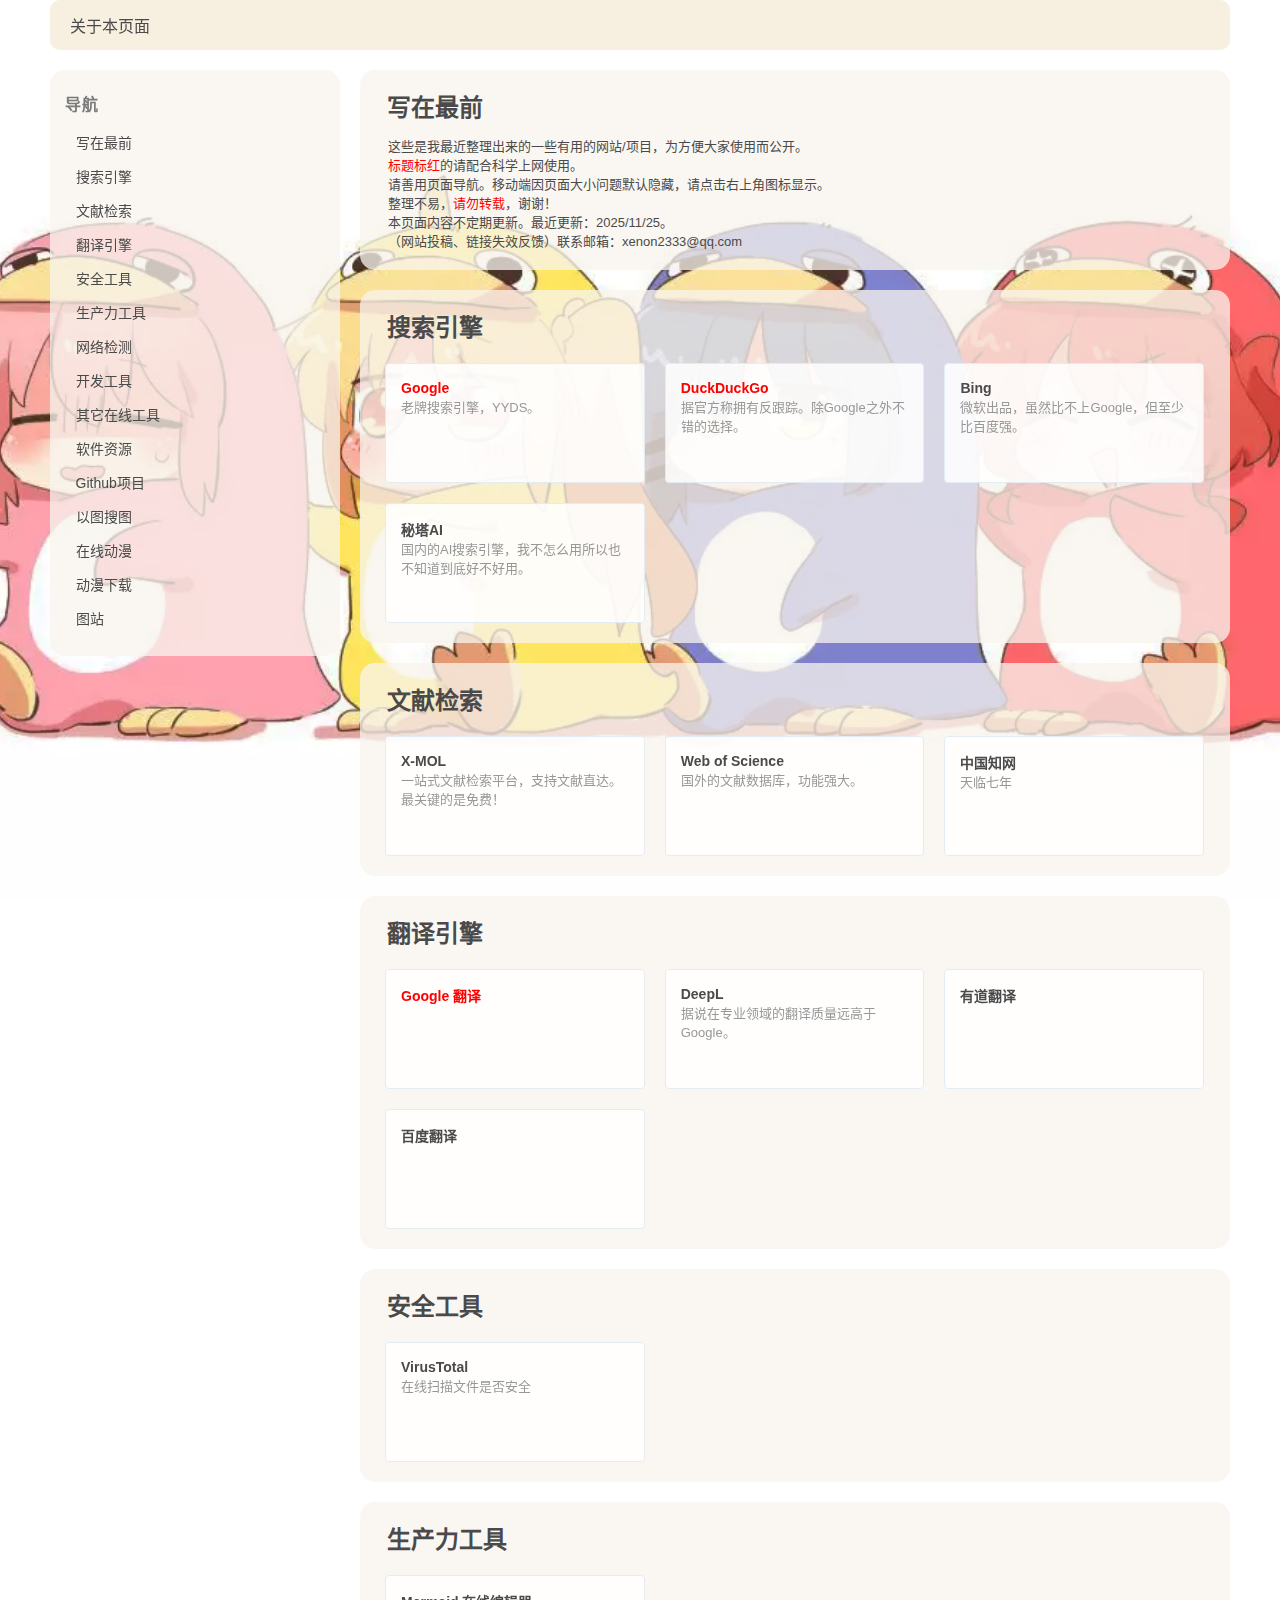
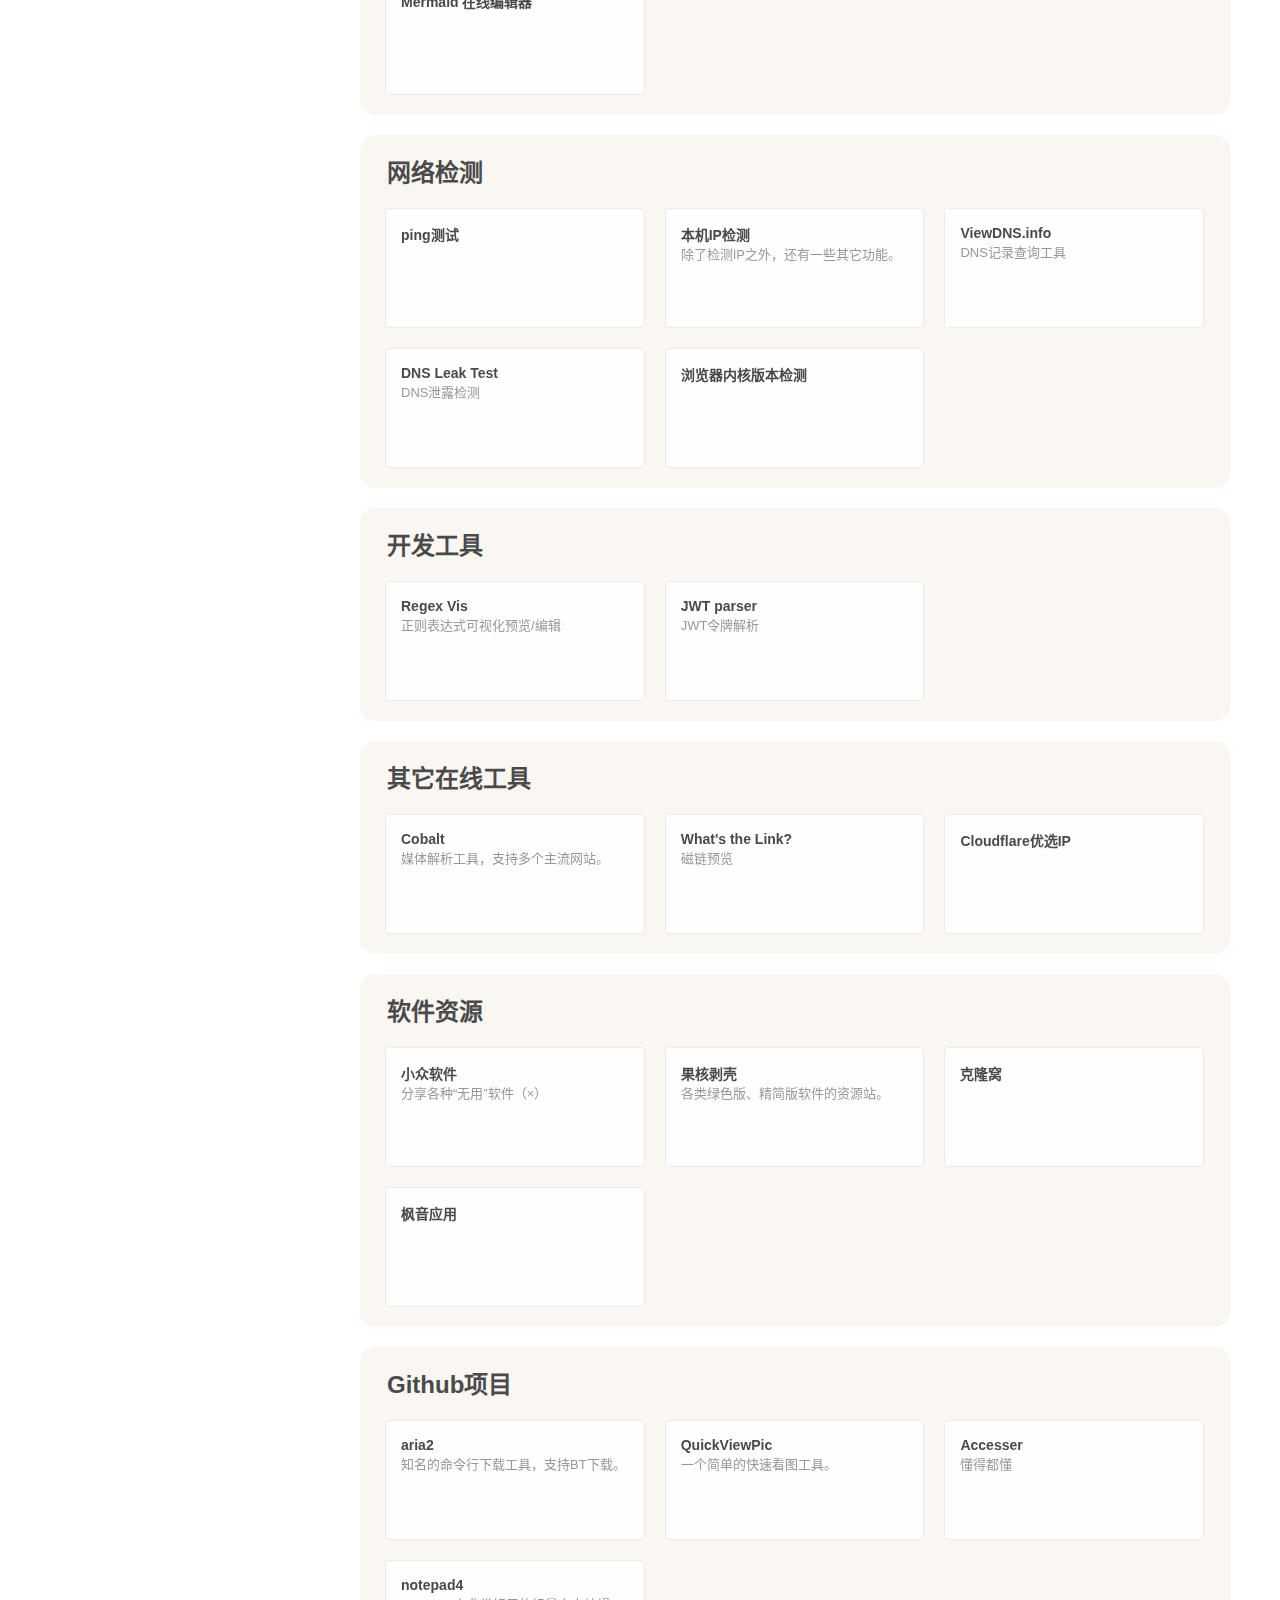
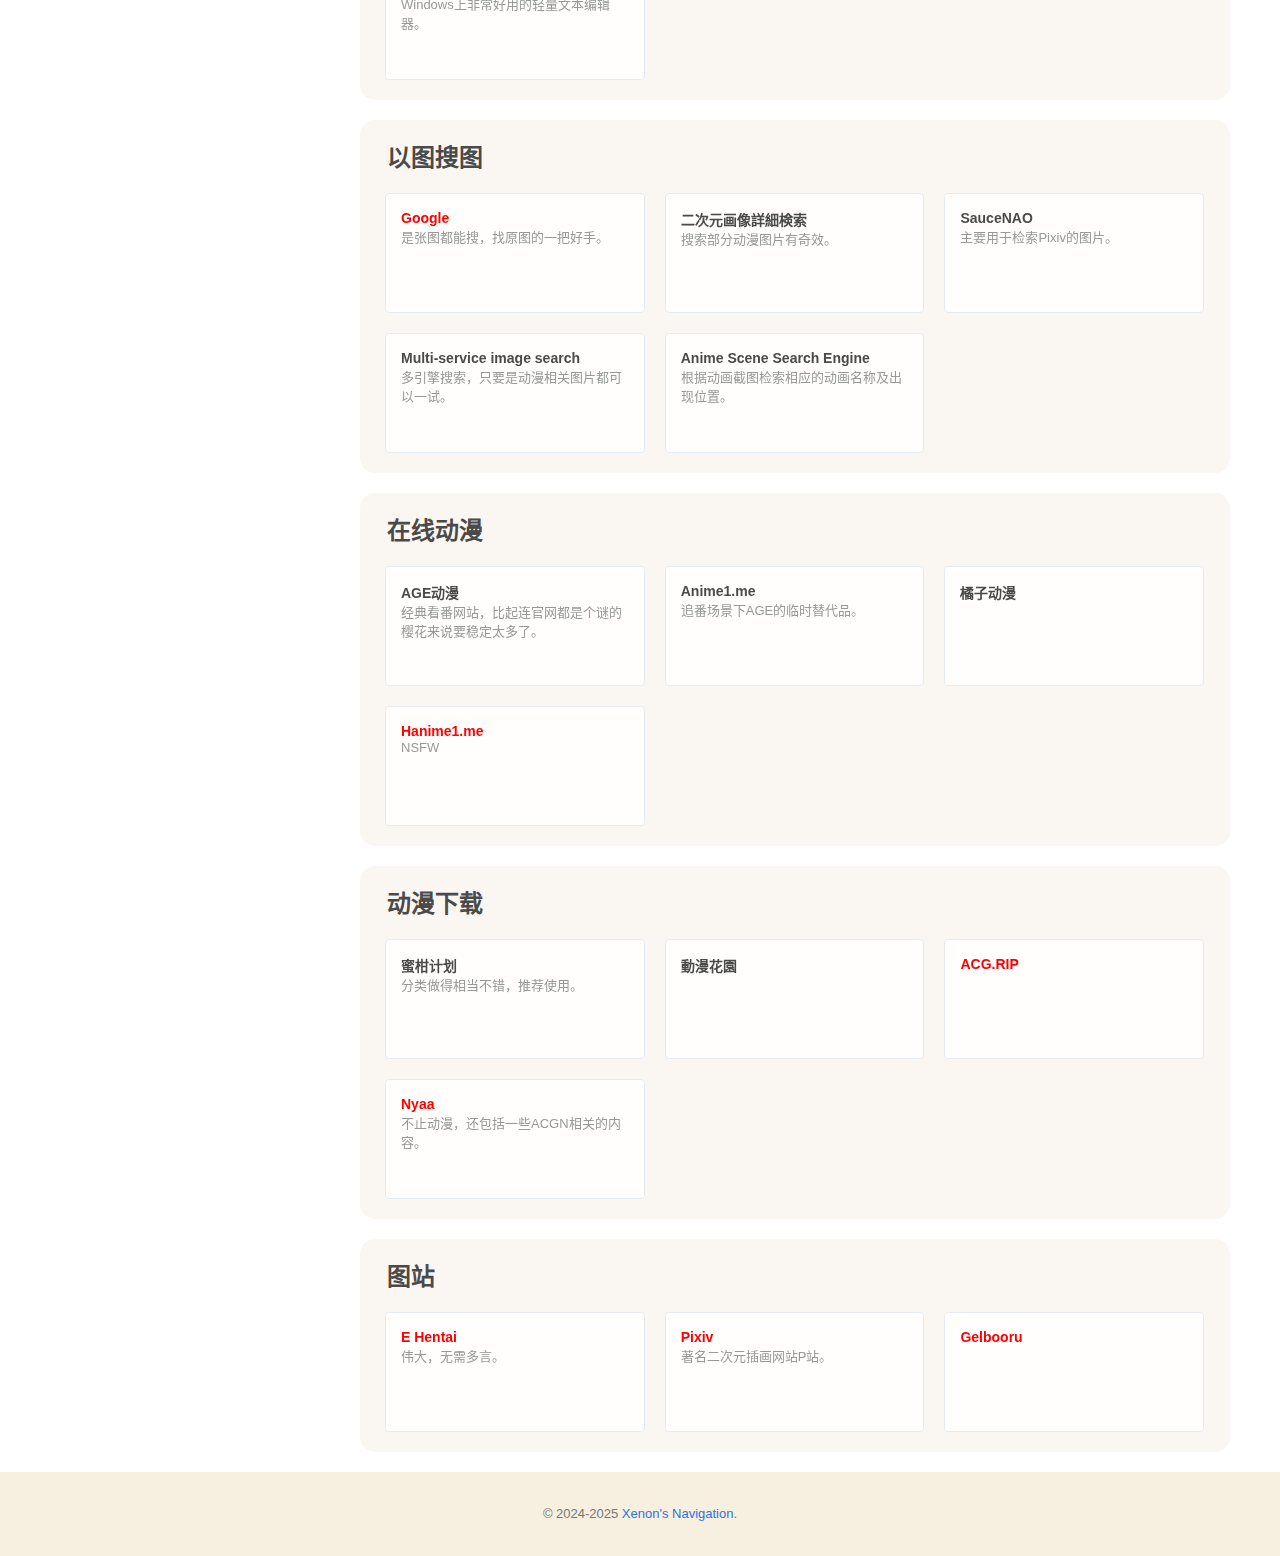
<file: index.html>
<!DOCTYPE html>
<html lang="zh-CN">
<head>
	<meta charset="utf-8">
	<meta name="viewport" content="width=device-width, initial-scale=1.0">
	<title>Xenon&#39;s Navigation</title>
	<link rel="stylesheet" href="/assets/css/base.css">
	<link rel="stylesheet" href="/assets/css/style.css">
	<link rel="icon" type="image/svg+xml" href="https://cdn.xenon2333.com/img/xe.svg">
</head>
<body>
<div id="root-container">
	<header id="navbar">
		<div id="navbar-start">
			<a class="navbar-link" href="https://xenon2333.com/article/new-nav-page-launch">关于本页面</a>
		</div>
		<div id="navbar-end">
			<a class="navbar-icon catalogue" title="查看目录"><i class="fa fa-list"></i></a>
		</div>
	</header>
	<div id="main-container">
		<div id="sub-column">
			<section class="widget" id="toc"><h3 class="title">导航</h3></section>
		</div>
		<div id="main-column">
			<div class="card group">
				<h3 class="title" id="写在最前">写在最前</h3>
				<p style="margin:13px 0 0 13px;font-size:13px;">这些是我最近整理出来的一些有用的网站/项目，为方便大家使用而公开。<br><span style="color:#FF0000;">标题标红</span>的请配合科学上网使用。<br>请善用页面导航。移动端因页面大小问题默认隐藏，请点击右上角图标显示。<br>整理不易，<span style="color:#FF0000;">请勿转载</span>，谢谢！<br>本页面内容不定期更新。最近更新：2025/11/25。<br>（网站投稿、链接失效反馈）联系邮箱：xenon2333@qq.com</p>
			</div>
			<div class="card group">
				<h3 class="title" id="搜索引擎"><i class="fa-solid fa-bookmark"></i> 搜索引擎</h3>
				<div class="box-container"><div class="box" data-url="https://www.google.com"><strong class="title" style="color:#FF0000;">Google</strong><p class="meta">老牌搜索引擎，YYDS。</p></div></div>
				<div class="box-container"><div class="box" data-url="https://duckduckgo.com"><strong class="title" style="color:#FF0000;">DuckDuckGo</strong><p class="meta">据官方称拥有反跟踪。除Google之外不错的选择。</p></div></div>
				<div class="box-container"><div class="box" data-url="https://cn.bing.com"><strong class="title">Bing</strong><p class="meta">微软出品，虽然比不上Google，但至少比百度强。</p></div></div>
				<div class="box-container"><div class="box" data-url="https://metaso.cn"><strong class="title">秘塔AI</strong><p class="meta">国内的AI搜索引擎，我不怎么用所以也不知道到底好不好用。</p></div></div>
			</div>
			<div class="card group">
				<h3 class="title" id="文献检索"><i class="fa-solid fa-bookmark"></i> 文献检索</h3>
				<div class="box-container"><div class="box" data-url="https://www.x-mol.com"><strong class="title">X-MOL</strong><p class="meta">一站式文献检索平台，支持文献直达。最关键的是免费！</p></div></div>
				<div class="box-container"><div class="box" data-url="https://webofscience.clarivate.cn"><strong class="title">Web of Science</strong><p class="meta">国外的文献数据库，功能强大。</p></div></div>
				<div class="box-container"><div class="box" data-url="https://www.cnki.net"><strong class="title">中国知网</strong><p class="meta">天临七年</p></div></div>
			</div>
			<div class="card group">
				<h3 class="title" id="翻译引擎"><i class="fa-solid fa-bookmark"></i> 翻译引擎</h3>
				<div class="box-container"><div class="box" data-url="https://translate.google.com"><strong class="title" style="color:#FF0000;">Google 翻译</strong><p class="meta"></p></div></div>
				<div class="box-container"><div class="box" data-url="https://www.deepl.com/zh/"><strong class="title">DeepL</strong><p class="meta">据说在专业领域的翻译质量远高于Google。</p></div></div>
				<div class="box-container"><div class="box" data-url="https://fanyi.youdao.com"><strong class="title">有道翻译</strong><p class="meta"></p></div></div>
				<div class="box-container"><div class="box" data-url="https://fanyi.baidu.com"><strong class="title">百度翻译</strong><p class="meta"></p></div></div>
			</div>
			<div class="card group">
				<h3 class="title" id="安全工具"><i class="fa-solid fa-bookmark"></i> 安全工具</h3>
				<div class="box-container"><div class="box" data-url="https://www.virustotal.com/gui/home/upload"><strong class="title">VirusTotal</strong><p class="meta">在线扫描文件是否安全</p></div></div>
			</div>
			<div class="card group">
				<h3 class="title" id="生产力工具"><i class="fa-solid fa-bookmark"></i> 生产力工具</h3>
				<div class="box-container"><div class="box" data-url="https://mermaid-live.nodejs.cn/edit"><strong class="title">Mermaid 在线编辑器</strong><p class="meta"></p></div></div>
			</div>
			<div class="card group">
				<h3 class="title" id="网络检测"><i class="fa-solid fa-bookmark"></i> 网络检测</h3>
				<div class="box-container"><div class="box" data-url="https://ping.sx"><strong class="title">ping测试</strong><p class="meta"></p></div></div>
				<div class="box-container"><div class="box" data-url="https://ipcheck.ing"><strong class="title">本机IP检测</strong><p class="meta">除了检测IP之外，还有一些其它功能。</p></div></div>
				<div class="box-container"><div class="box" data-url="https://viewdns.info"><strong class="title">ViewDNS.info</strong><p class="meta">DNS记录查询工具</p></div></div>
				<div class="box-container"><div class="box" data-url="https://browserleaks.com/dns"><strong class="title">DNS Leak Test</strong><p class="meta">DNS泄露检测</p></div></div>
				<div class="box-container"><div class="box" data-url="https://ie.icoa.cn"><strong class="title">浏览器内核版本检测</strong><p class="meta"></p></div></div>
			</div>
			<div class="card group">
				<h3 class="title" id="开发工具"><i class="fa-solid fa-bookmark"></i> 开发工具</h3>
				<div class="box-container"><div class="box" data-url="https://regex-vis.com"><strong class="title">Regex Vis</strong><p class="meta">正则表达式可视化预览/编辑</p></div></div>
				<div class="box-container"><div class="box" data-url="https://it-tools.tech/jwt-parser"><strong class="title">JWT parser</strong><p class="meta">JWT令牌解析</p></div></div>
			</div>
			<div class="card group">
				<h3 class="title" id="其它在线工具"><i class="fa-solid fa-bookmark"></i> 其它在线工具</h3>
				<div class="box-container"><div class="box" data-url="https://cobalt.tools"><strong class="title">Cobalt</strong><p class="meta">媒体解析工具，支持多个主流网站。</p></div></div>
				<div class="box-container"><div class="box" data-url="https://whatslink.info"><strong class="title">What's the Link?</strong><p class="meta">磁链预览</p></div></div>
				<div class="box-container"><div class="box" data-url="https://ip.164746.xyz"><strong class="title">Cloudflare优选IP</strong><p class="meta"></p></div></div>
			</div>
			<div class="card group">
				<h3 class="title" id="软件资源"><i class="fa-solid fa-bookmark"></i> 软件资源</h3>
				<div class="box-container"><div class="box" data-url="https://www.appinn.com"><strong class="title">小众软件</strong><p class="meta">分享各种“无用”软件（×）</p></div></div>
				<div class="box-container"><div class="box" data-url="https://www.ghxi.com"><strong class="title">果核剥壳</strong><p class="meta">各类绿色版、精简版软件的资源站。</p></div></div>
				<div class="box-container"><div class="box" data-url="https://www.uy5.net"><strong class="title">克隆窝</strong><p class="meta"></p></div></div>
				<div class="box-container"><div class="box" data-url="https://www.fy6b.com"><strong class="title">枫音应用</strong><p class="meta"></p></div></div>
			</div>
			<div class="card group">
				<h3 class="title" id="Github项目"><i class="fa-solid fa-bookmark"></i> Github项目</h3>
				<div class="box-container"><div class="box" data-url="https://github.com/aria2/aria2"><strong class="title">aria2</strong><p class="meta">知名的命令行下载工具，支持BT下载。</p></div></div>
				<div class="box-container"><div class="box" data-url="https://github.com/xenon2333/QuickViewPic"><strong class="title">QuickViewPic</strong><p class="meta">一个简单的快速看图工具。</p></div></div>
				<div class="box-container"><div class="box" data-url="https://github.com/URenko/Accesser"><strong class="title">Accesser</strong><p class="meta">懂得都懂</p></div></div>
				<div class="box-container"><div class="box" data-url="https://github.com/zufuliu/notepad4"><strong class="title">notepad4</strong><p class="meta">Windows上非常好用的轻量文本编辑器。</p></div></div>
			</div>
			<div class="card group">
				<h3 class="title" id="以图搜图"><i class="fa-solid fa-bookmark"></i> 以图搜图</h3>
				<div class="box-container"><div class="box" data-url="https://www.google.com/imghp"><strong class="title" style="color:#FF0000;">Google</strong><p class="meta">是张图都能搜，找原图的一把好手。</p></div></div>
				<div class="box-container"><div class="box" data-url="https://ascii2d.net"><strong class="title">二次元画像詳細検索</strong><p class="meta">搜索部分动漫图片有奇效。</p></div></div>
				<div class="box-container"><div class="box" data-url="https://saucenao.com"><strong class="title">SauceNAO</strong><p class="meta">主要用于检索Pixiv的图片。</p></div></div>
				<div class="box-container"><div class="box" data-url="https://iqdb.org"><strong class="title">Multi-service image search</strong><p class="meta">多引擎搜索，只要是动漫相关图片都可以一试。</p></div></div>
				<div class="box-container"><div class="box" data-url="https://trace.moe"><strong class="title">Anime Scene Search Engine</strong><p class="meta">根据动画截图检索相应的动画名称及出现位置。</p></div></div>
			</div>
			<div class="card group">
				<h3 class="title" id="在线动漫"><i class="fa-solid fa-bookmark"></i> 在线动漫</h3>
				<div class="box-container"><div class="box" data-url="http://www.age.tv"><strong class="title">AGE动漫</strong><p class="meta">经典看番网站，比起连官网都是个谜的樱花来说要稳定太多了。</p></div></div>
				<div class="box-container"><div class="box" data-url="https://anime1.me"><strong class="title">Anime1.me</strong><p class="meta">追番场景下AGE的临时替代品。</p></div></div>
				<div class="box-container"><div class="box" data-url="https://jzacg.com"><strong class="title">橘子动漫</strong><p class="meta"></p></div></div>
				<div class="box-container"><div class="box" data-url="https://hanime1.me"><strong class="title" style="color:#FF0000;">Hanime1.me</strong><p class="meta">NSFW</p></div></div>
			</div>
			<div class="card group">
				<h3 class="title" id="动漫下载"><i class="fa-solid fa-bookmark"></i> 动漫下载</h3>
				<div class="box-container"><div class="box" data-url="https://mikanime.tv"><strong class="title">蜜柑计划</strong><p class="meta">分类做得相当不错，推荐使用。</p></div></div>
				<div class="box-container"><div class="box" data-url="https://share.dmhy.org"><strong class="title">動漫花園</strong><p class="meta"></p></div></div>
				<div class="box-container"><div class="box" data-url="https://acg.rip"><strong class="title" style="color:#FF0000;">ACG.RIP</strong><p class="meta"></p></div></div>
				<div class="box-container"><div class="box" data-url="https://nyaa.si"><strong class="title" style="color:#FF0000;">Nyaa</strong><p class="meta">不止动漫，还包括一些ACGN相关的内容。</p></div></div>
			</div>
			<div class="card group">
				<h3 class="title" id="图站"><i class="fa-solid fa-bookmark"></i> 图站</h3>
				<div class="box-container"><div class="box" data-url="https://e-hentai.org"><strong class="title" style="color:#FF0000;">E Hentai</strong><p class="meta">伟大，无需多言。</p></div></div>
				<div class="box-container"><div class="box" data-url="https://www.pixiv.net"><strong class="title" style="color:#FF0000;">Pixiv</strong><p class="meta">著名二次元插画网站P站。</p></div></div>
				<div class="box-container"><div class="box" data-url="https://gelbooru.com"><strong class="title" style="color:#FF0000;">Gelbooru</strong><p class="meta"></p></div></div>
			</div>
		</div>
	</div>
	<footer role="contentinfo">
		<span>&copy; 2024-2025</span>
		<a href="https://nav.xenon2333.com/">Xenon&#39;s Navigation</a>.
	</footer>
	<a id="backToTop" title="返回顶部"><i class="fas fa-chevron-up"></i></a>
	<div id="toc-mask"></div>
</div>
<link rel="stylesheet" href="https://cdn.xenon2333.com/css/all.min.css">
<script src="https://code.jquery.com/jquery-3.7.1.min.js" referrerpolicy="no-referrer"></script>
<script src="/assets/js/functions.js"></script>
<script src="/assets/js/main.js"></script>
</body>
</html>
</file>
<file: assets/css/base.css>
﻿::-webkit-scrollbar{width: 8px;height: 8px;}::-webkit-scrollbar-thumb{border-radius:5px;background:rgba(0,0,0,0.12);box-shadow:inset 0 0 10px rgba(0,0,0,0.2);}::-webkit-scrollbar-track{border-radius:3px;background:rgba(0,0,0,0.06);box-shadow:inset 0 0 5px rgba(0,0,0,0.1);}
*{box-sizing: border-box;}
html{font-size:16px;}body{font-family:'LXGW WenKai Screen','Microsoft YaHei',sans-serif;}body,p,ol,ul,li,blockquote,h1,h2,h3,h4,h5,h6{margin:0;padding:0;}
body{background-position:center center;background-repeat:no-repeat;background-attachment:fixed;background-size:cover;}
a,a:visited{color:#3273dc;text-decoration:none;}a:hover{color:#4a4a4a;}a:not([href]){cursor:pointer;}
</file>
<file: assets/css/style.css>
body {
	/* background-image: url('http://example.com/assets/img/background.webp'); */
}
/* 根容器 */
#root-container {
	display: -webkit-flex;
	flex-direction: column;
	min-height: 100vh;
}

/* 导航栏 */
#navbar {
	display: -webkit-flex;
	justify-content: space-between;
	position: fixed;
	left: 50%;
	transform: translateX(-50%);
	background-color: rgba(242,230,206,0.647);
	padding: 0;
	height: 50px;
	border-radius: 10px;
	z-index: 97;
}
#navbar a,
#navbar a:visited { color: #4a4a4a; }
#navbar a:hover { color: #3273dc; }
/* 导航栏左部 */
#navbar-start {
	display: -webkit-flex;
	justify-content: center;
	margin-left: 10px;
}
/* 导航栏链接 */
.navbar-link {
	display: -webkit-flex;
	align-items: center;
	padding-left: 10px;
	padding-right: 10px;
	position: relative;
}
.navbar-link.active {
	background-color: rgba(242,222,182,0.7);
	color: #2177b8;
}
/* 导航栏右侧 */
#navbar-end {
	display: -webkit-flex;
	margin-right: 10px;
}
/* 导航栏图标 */
.navbar-icon {
	display: -webkit-flex;
	align-items: center;
	padding-left: 10px;
	padding-right: 10px;
	position: relative;
}
.navbar-icon.catalogue { display: none; }

/* 页面主体 */
#main-container {
	margin: 70px auto 20px auto;
	display: -webkit-flex;
}
/* 主栏 */
#main-column { margin-left: 20px; }
/* 侧栏 */
#sub-column {}
/* 卡片和小组件样式 */
.card, .widget {
	background-color: rgba(248, 244, 237, 0.75);
	border-radius: 15px;
	word-wrap: break-word;
	padding: 1.3125rem;
	color: #4a4a4a;
}
.card:not(:last-child), .widget:not(:last-child) { margin-bottom: 1.25rem; }
.card > .title {
	font-size: 1.5rem;
	margin-top: 1.125rem;
	margin-left: 0.75rem;
}
.widget .title {
	color: #7a7a7a;
	font-size: 1rem;
	letter-spacing: 1.2px;
	margin-bottom: 10px;
}

.card.group {
	display: flow-root;
	padding: 0 15px 20px 15px;
}
.box-container {
	position: relative;
	width: 25%;
	float: left;
	padding: 0 10px;
}
.box {
	height: 120px;
	cursor: pointer;
	margin: 20px 0 0 0;
	padding: 15px;
	background-color: rgba(255,255,255,0.85);
	border: 1px solid #e4ecf3;
	border-radius: 4px;
	transition: all 0.3s ease;
}
.box:hover {
	transform: translateY(-6px);
	box-shadow: 0 26px 40px -24px rgba(0,36,100,0.3);
}
.box .title {
	font-size: 0.875rem;
}
.box .meta {
	font-size: 0.8125rem;
	color: #979898;
}
.tooltip {
	position: absolute;
	left: 50%;
	transform: translateX(-50%);
	font-size: 0.75rem;
	z-index: 100;
}
.tooltip .arrow {
	position: relative;
	width: 0;
	height: 0;
	left: 50%;
	transform: translateX(-50%);
	border-style: solid;
	border-color: transparent;
	border-width: 0 5px 5px;
	border-bottom-color: rgba(0,0,0,0.7);
}
.tooltip .inner {
	padding: 10px 15px;
	white-space: nowrap;
	color: #fff;
	background-color: rgba(0,0,0,0.7);
	border-radius: 5px;
}

/* 目录样式 */
#toc {
	position: sticky;
	top: 70px;
	padding-left: 15px;
	padding-right: 10px;
	overflow-y: auto;
}
.toc-list {
	display: block;
	list-style: none;
	font-size: 0.875rem;
	max-height: calc(100vh - 135px - 0.75rem) !important;
}
.toc-list a {
	display: -webkit-flex;
	align-items: center;
	justify-content: space-between;
	padding: 7px 10.5px;
	border-radius: 2px;
	color: #4a4a4a;
	transition: .3s cubic-bezier(.25,.46,.45,.94) all;
}
.toc-list a:hover {
	background-color: rgba(245,245,245,0.7);
	color: #363636;
}
.toc-list a.active{
	background-color: rgba(238,243,252,0.7);
	color: #3273dc;
}

/* 页脚 */
footer {
	background-color: rgba(242,230,206,0.647);
	width: 100%;
	padding: 2rem 0;
	margin: auto auto 0 auto;
	line-height: 1.5;
	font-size: small;
	text-align: center;
	color: #777;
}

/* 回顶按钮 */
#backToTop {
	position: fixed;
	display: none;
	width: 40px;
	height: 40px;
	font-size: 14px;
	color: #4a4a4a;
	align-items: center;
	justify-content: center;
	background-color: rgba(248,244,237,0.875);
	border-radius: 50%;
}
#backToTop.show { display: -webkit-flex; }

/* 遮罩层 */
#toc-mask {
	display: none;
	position: fixed;
	top: 0;
	left: 0;
	right: 0;
	bottom: 0;
	z-index: 99;
	background: rgba(0,0,0,0.7);
}

/* 适配屏幕 */
@media screen and (max-width: 639px), print {
	#navbar { width: 100%; }
	.navbar-link {
		padding-left: 6px;
		padding-right: 6px;
	}
	.navbar-icon.catalogue { display: -webkit-flex; }
	#main-container { width: calc(100% - 40px); }
	#main-column {
		width: 100%;
		margin-left: 0;
	}
	.box-container { width: 100%; }
	.widget { display: none; }
	#toc {
		display: none;
		position: fixed;
		margin: 30px;
		left: 0;
		right: 0;
		top: 25px;
		z-index: 100;
		max-height: calc(100vh - 120px);
	}
	#toc.active,
	#toc-mask.active { display: block; }
	.toc-list { max-height: initial !important; }
}
@media screen and (min-width: 640px) and (max-width: 919px), print {
	#navbar, #main-container { width: calc(100% - 40px); }
	#main-column { width: calc(100% - 220px); }
	#sub-column { width: 200px; }
	.box-container { width: 50%; }
}
@media screen and (min-width: 920px) and (max-width: 1439px), print {
	#navbar, #main-container { width: calc(100% - 100px); }
	#main-column { width: calc(0.75*(100% - 20px)); }
	#sub-column { width: calc(0.25*(100% - 20px)); }
	.box-container { width: 33.3%; }
}
@media screen and (min-width: 1440px), print {
	#navbar, footer, #main-container { width: 1340px; }
	#main-column { width: 990px; }
	#sub-column { width: 330px; }
}
</file>
